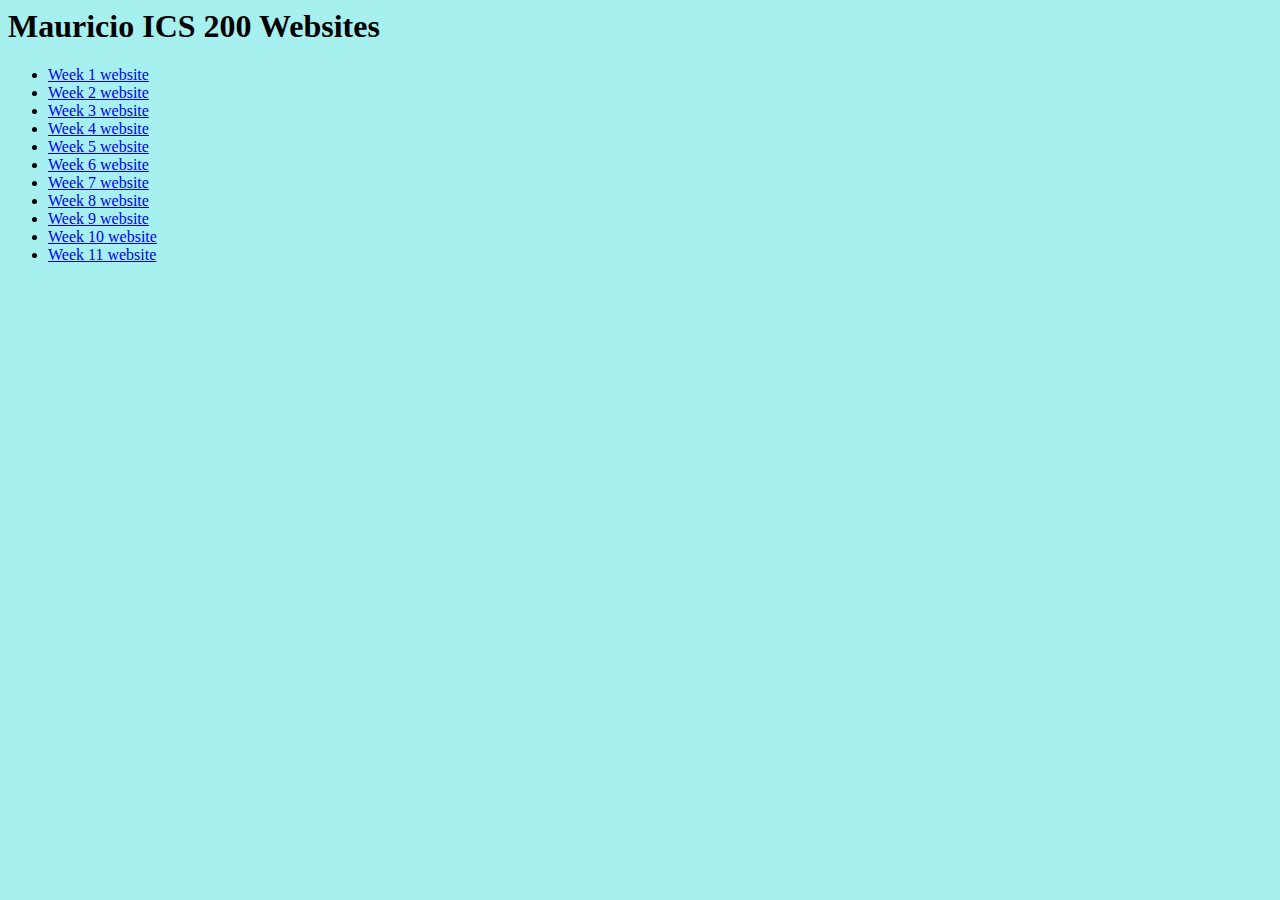
<file: index.html>
<html lang="en">
<head>
    <meta charset="UTF-8">
    <meta name="viewport" content="width=device-width, initial-scale=1.0">
    <title>Document</title>
    <link rel="stylesheet" href="styles.css">
</head>
<body>
    <h1>Mauricio ICS 200 Websites</h1>
    <ul>
        <li>
            <a href="week1/week1.html">Week 1 website</a>
        </li>
        <li>
            <a href="week2/tacos.html">Week 2 website</a>
        </li>
        <li>
            <a href="week3/vid.html">Week 3 website</a>
        </li>
        <li>
            <a href="week4/week4.html">Week 4 website</a>
        </li>
        <li>
            <a href="week5/week5.html">Week 5 website</a>
        </li>
        <li>
            <a href="week6/week6.html">Week 6 website</a>
        </li>
        <li>
            <a href="week7/week7lab.html">Week 7 website</a>
        </li>
        <li>
            <a href="week8/week8lab.html">Week 8 website</a>
        </li>
        <li>
            <a href="week9/odinProject.html">Week 9 website</a>
        </li>
        <li>
            <a href="week10/etchSketch.html">Week 10 website</a>
        </li>
        <li>
            <a href="week11/calculator.html">Week 11 website</a>
        </li>
    </ul>
</body>
</html>
</file>
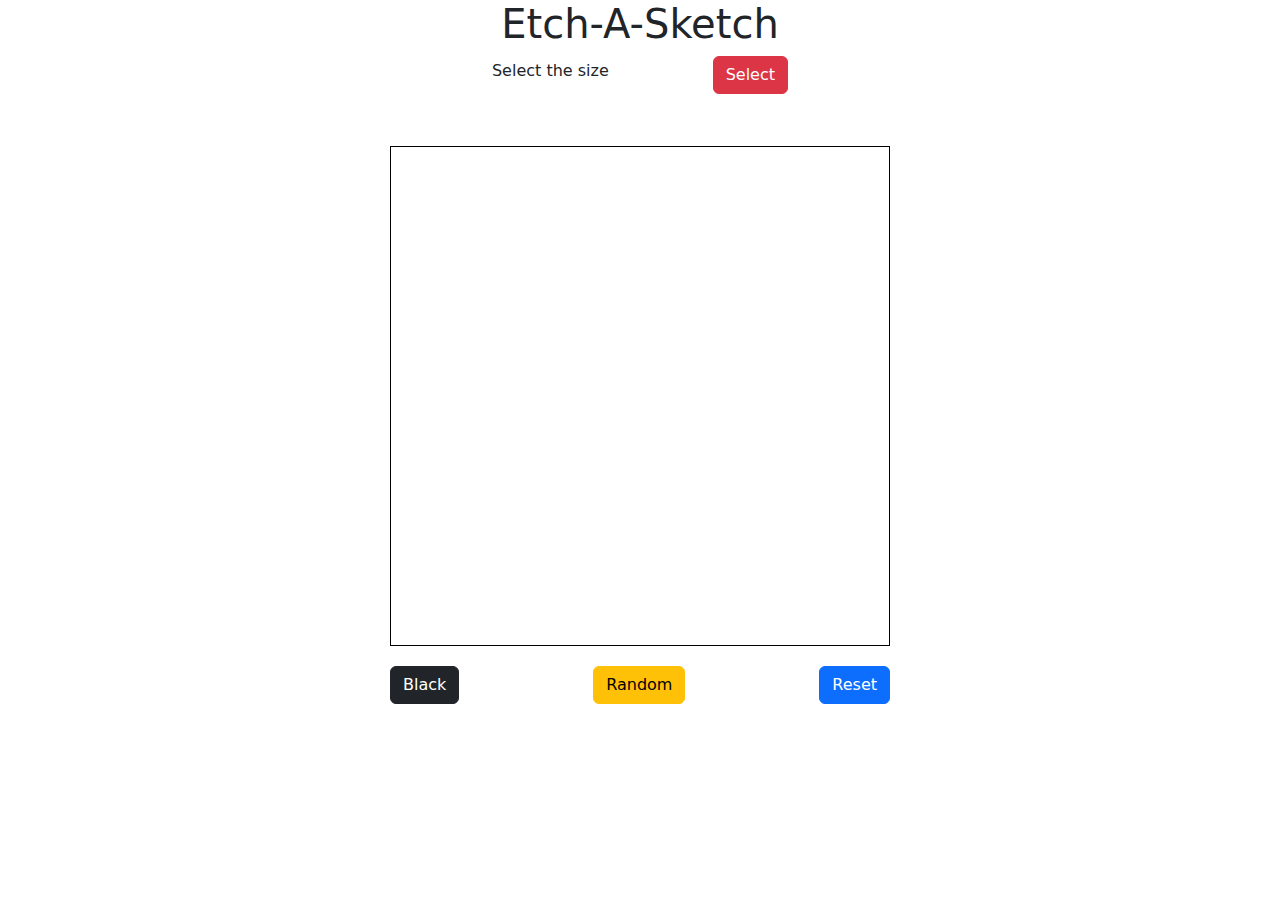
<file: week10/etchSketch.html>
<!DOCTYPE html>
<html>
    <head>    
        <title>Etch-A-Sketch</title>
        <link href="https://cdn.jsdelivr.net/npm/bootstrap@5.3.3/dist/css/bootstrap.min.css" rel="stylesheet" integrity="sha384-QWTKZyjpPEjISv5WaRU9OFeRpok6YctnYmDr5pNlyT2bRjXh0JMhjY6hW+ALEwIH" crossorigin="anonymous">
        <link rel="stylesheet" href="etchSketch.css">
        <script src="etchSketch.js"></script>
    </head>
    <body>
        <h1>Etch-A-Sketch</h1>
        <div class="header">
            <h6>Select the size</h6>
            <button id="popup" class="btn btn-danger">Select</button>
        </div>
        <p id="message"></p>
        <p id="draw"></p>
        <div class="board"></div>
        <div class="footer">
            <button class="btn btn-dark" onclick="setColor('black')">Black</button>
            <button class="btn btn-warning" onclick="setColor('random')">Random</button>
            <button class="btn btn-primary" onclick="resetBoard()">Reset</button>
        </div>
    </body>
</html>
</file>
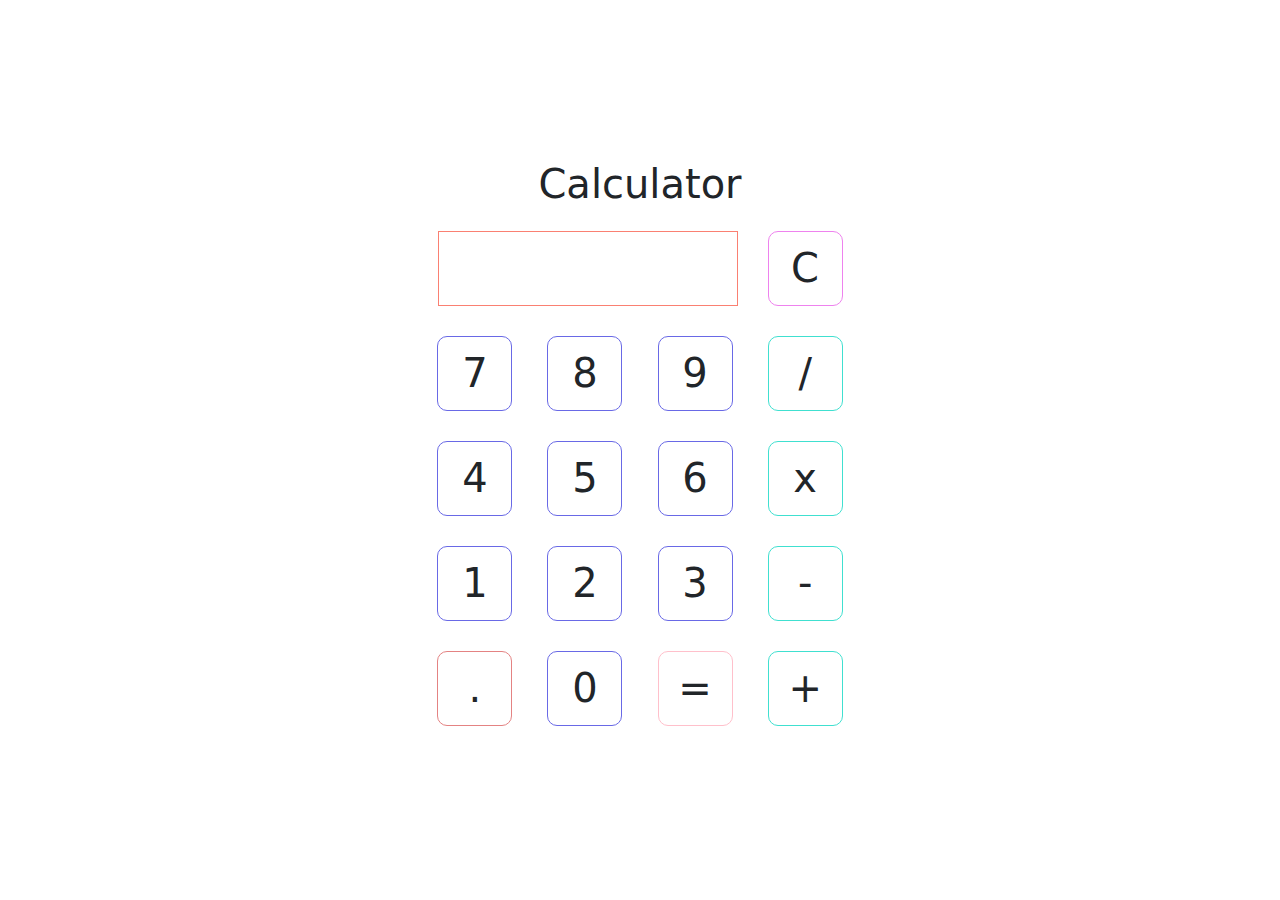
<file: week11/calculator.html>
<!DOCTYPE html>
<html>
    <head>
        <link href="https://cdn.jsdelivr.net/npm/bootstrap@5.3.3/dist/css/bootstrap.min.css" rel="stylesheet" integrity="sha384-QWTKZyjpPEjISv5WaRU9OFeRpok6YctnYmDr5pNlyT2bRjXh0JMhjY6hW+ALEwIH" crossorigin="anonymous">
        <link rel="stylesheet" href="calculator.css">
        <script src="calculator.js"></script>
        <title>Calculator</title>
    </head>
    <body>
        <h1>Calculator</h1>
        <div class="calculator">
            <div class="first-row">
                <div id="screen">
                    <div class="previous"></div>
                    <div class="current"></div>
                </div>
                <button id="clear-btn" class="btn">C</button>
            </div>    
            <div class="other-rows">
                <button class="btn number">7</button>
                <button class="btn number">8</button>
                <button class="btn number">9</button>
                <button class="btn operator">/</button>
            </div>
            <div class="other-rows">
                <button class="btn number">4</button>
                <button class="btn number">5</button>
                <button class="btn number">6</button>
                <button class="btn operator">x</button>
            </div>
            <div class="other-rows">
                <button class="btn number">1</button>
                <button class="btn number">2</button>
                <button class="btn number">3</button>
                <button class="btn operator">-</button>
            </div>
            <div class="other-rows">
                <button class="btn decimal">.</button>
                <button class="btn number">0</button>
                <button class="btn equal">=</button>
                <button class="btn operator">+</button>
            </div>
        </div>
    </body>
</html>
</file>
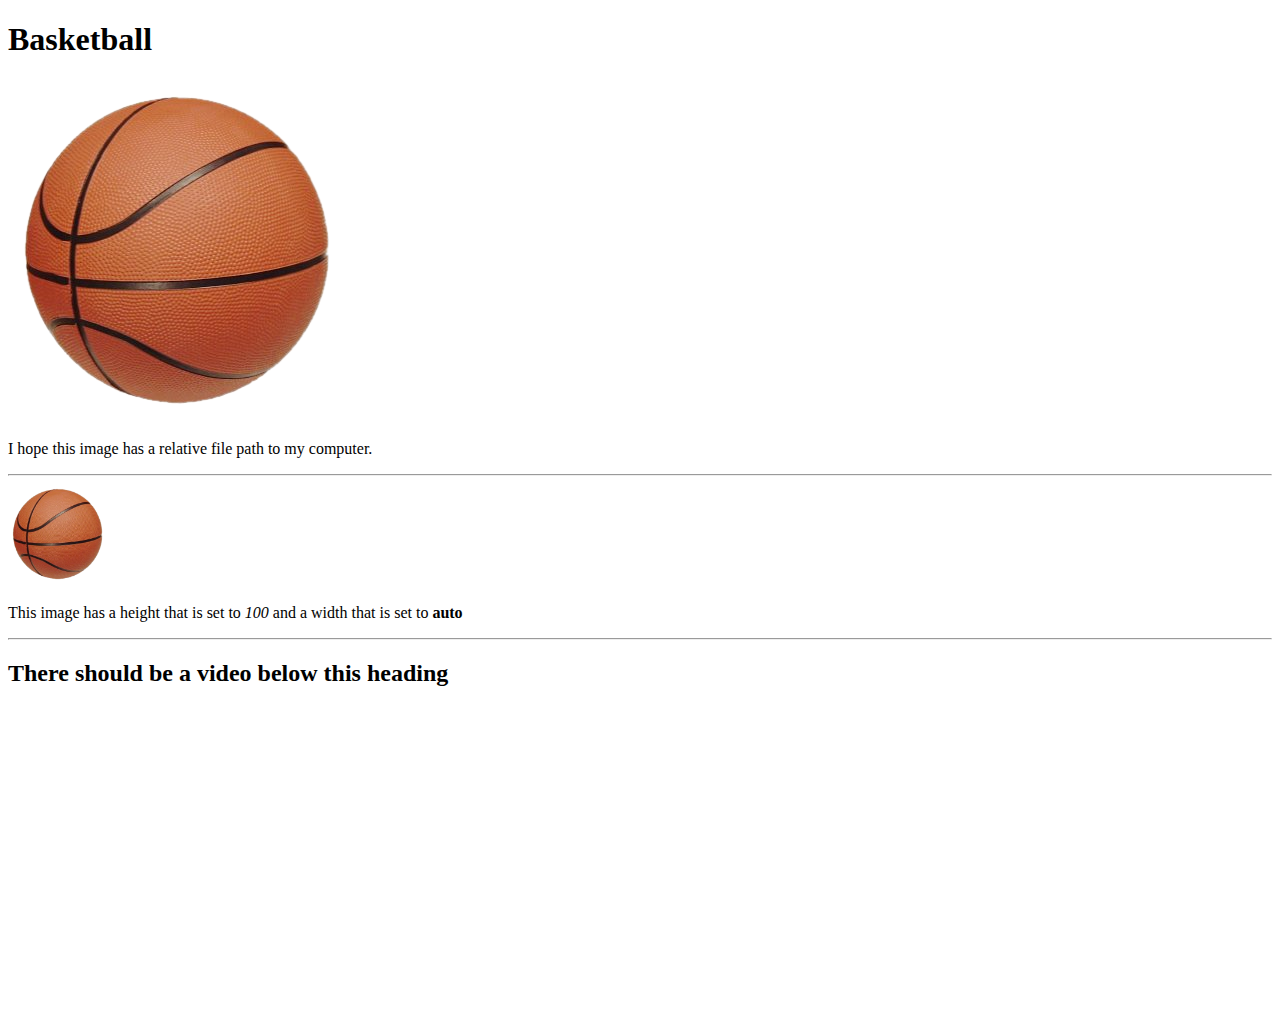
<file: week3/vid.html>
<!DOCTYPE html>
<html>
  <head>
    <title>Week 3</title>
  </head>
  <body>

    <h1>Basketball</h1>
    <img src="Basketball.png">
    <p>I hope this image has a relative file path to my computer.</p>
  <hr>
    <img src="Basketball.png" height="100" width="auto">
    <p>This image has a height that is set to <em>100</em> and a width that is set to <strong>auto</strong></p>
  <hr>
  <h2>There should be a video below this heading</h2>
  <iframe width="560" height="315" src="https://www.youtube.com/embed/WetOYfJ1fGM?si=dzkojPhVJ_kB8jdA" title="YouTube video player" frameborder="0" allow="accelerometer; autoplay; clipboard-write; encrypted-media; gyroscope; picture-in-picture; web-share" allowfullscreen></iframe>   
  </body>
</html>
</file>
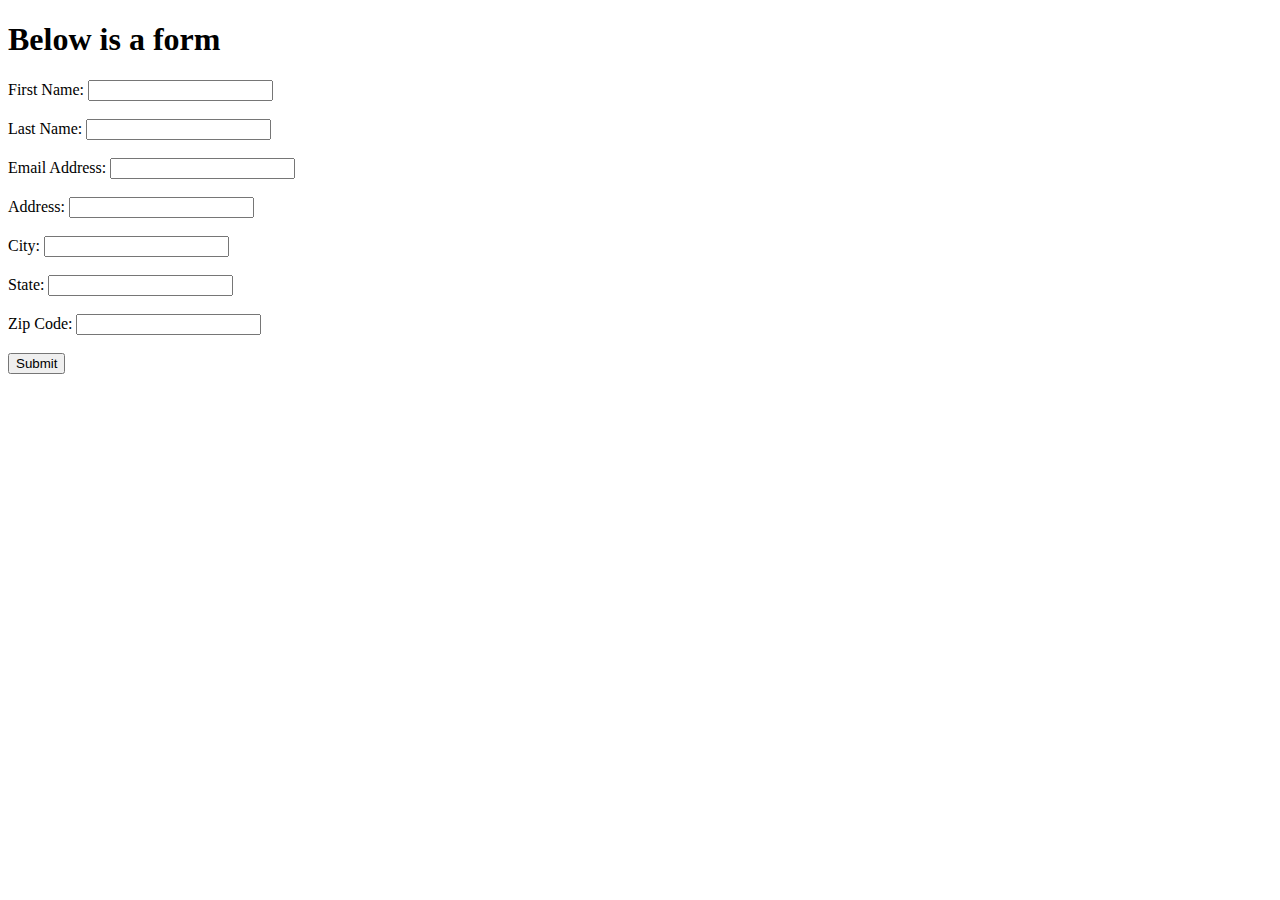
<file: week4/week4.html>
<!DOCTYPE html>
  <html>
    <body>

      <h1>Below is a form</h1>

    <form>
      <label for="first_name">First Name:</label>
      <input type="text" id="first_name" name="first_name">
      <br>
      <br>

      <label for="last_name">Last Name:</label>
      <input type="text" id="last_name" name="last_name">
      <br>
      <br>

      <label for="email">Email Address:</label>
      <input type="email" id="email" name="email">
      <br>
      <br>

      <label for="address">Address:</label>
      <input type="text" id="address" name="address">
      <br>
      <br>

      <label for="city">City:</label>
      <input type="text" id="city" name="city">
      <br>
      <br>

      <label for="state">State:</label>
      <input type="text" id="state" name="state">
      <br>
      <br>

      <label for="zip">Zip Code:</label>
      <input type="number" id="zip" name="state">
      <br>
      <br>

      <input type="submit" value="Submit">
      
    </form>
</file>
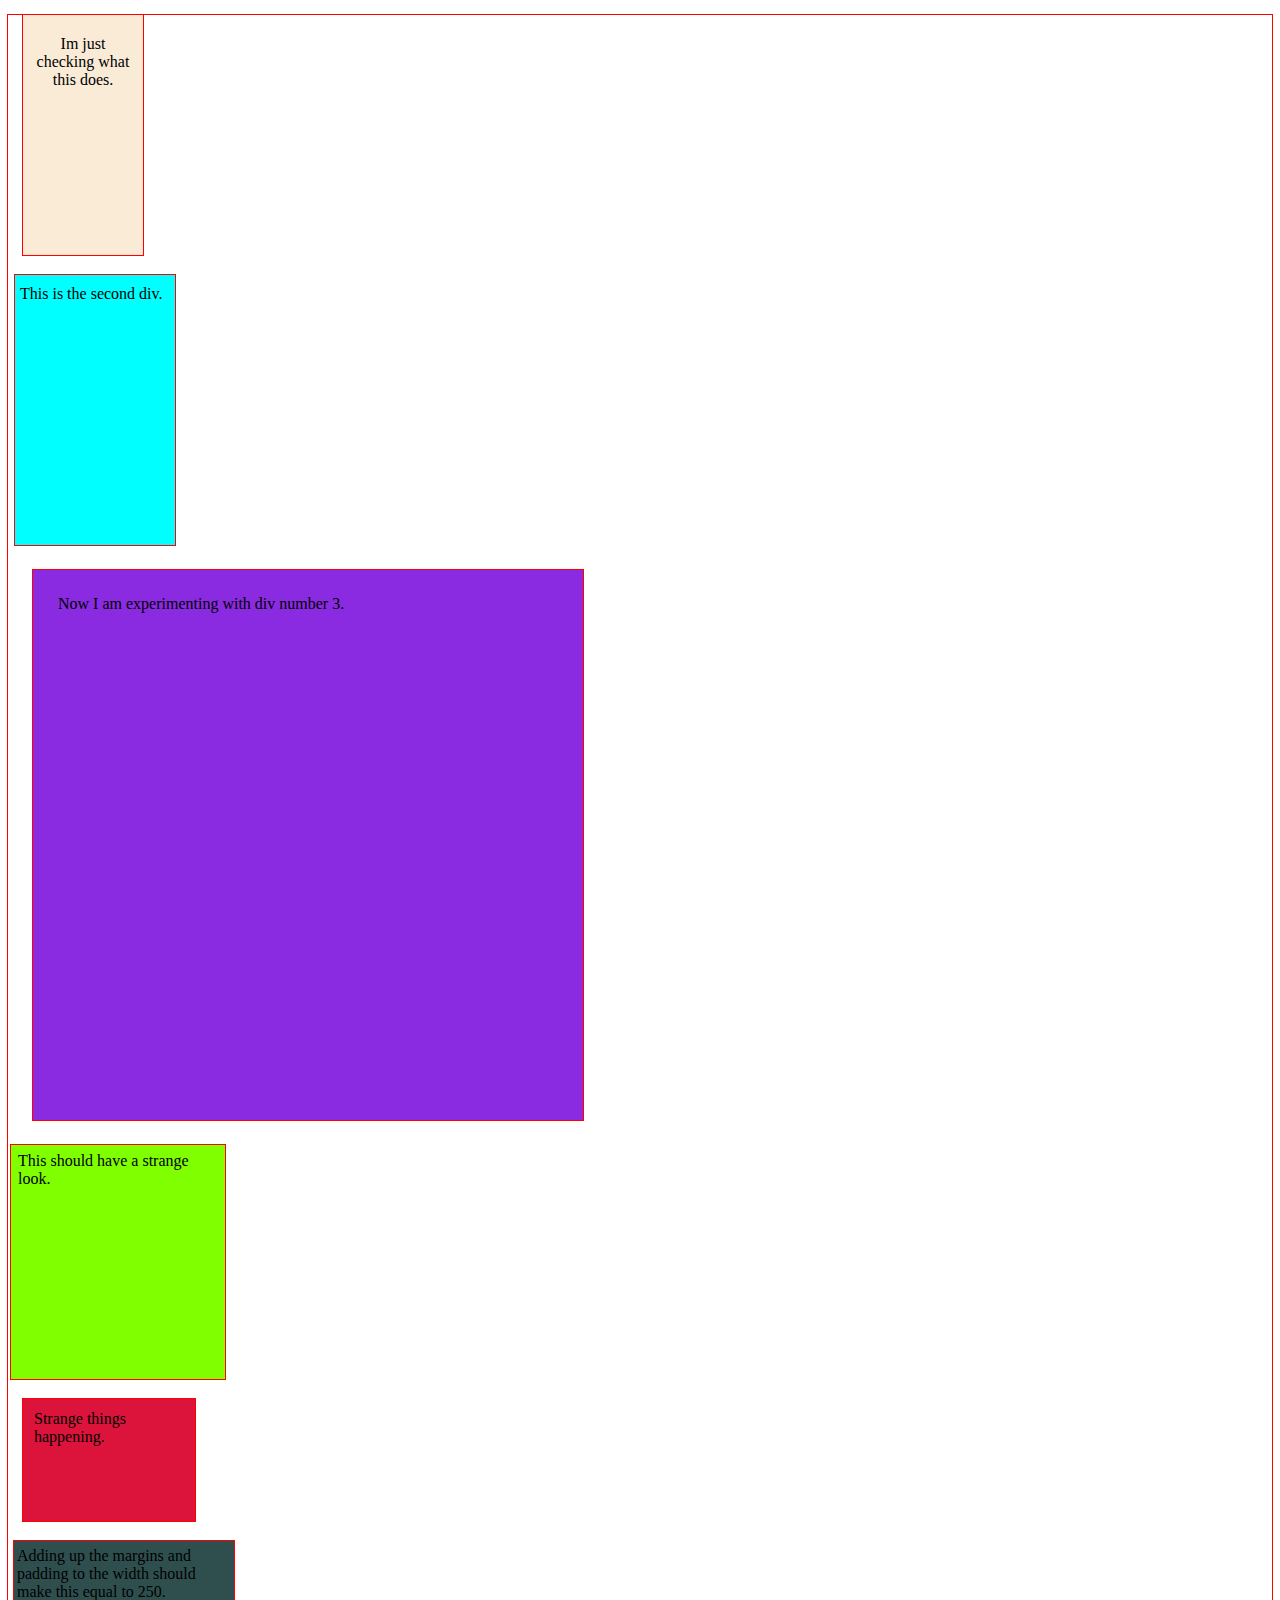
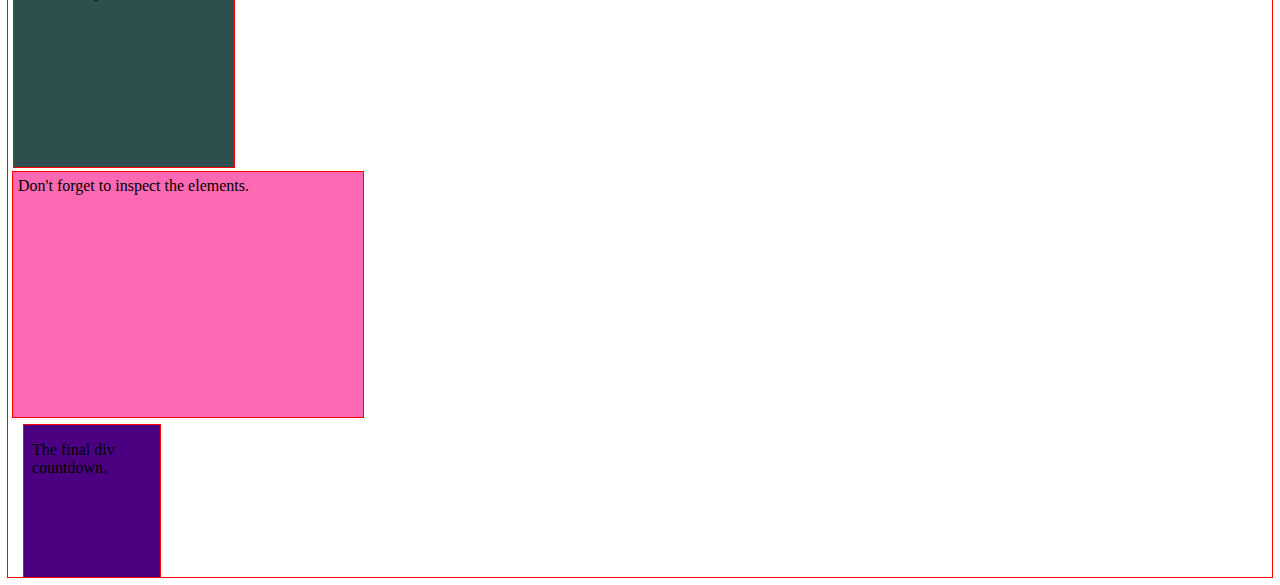
<file: week6/week6.html>
<html lang="en">
<head>
  <meta charset="UTF-8">
  <meta name="viewport" content="width=device-width, initial-scale=1.0">
  <title>Box Model</title>
  <link rel="stylesheet" href="css/week6.css">
</head>
<body>

  <div id="div1">Im just checking what this does.
  </div>
  <div id="div2">This is the second div.    
  </div>
  <div id="div3">Now I am experimenting with div number 3.
  </div>
  <div id="div4">This should have a strange look.    
  </div>
  <div id="div5">Strange things happening.    
  </div>
  <div id="div6">Adding up the margins and padding to the width should make this equal to 250.    
  </div>
  <div id="div7">Don't forget to inspect the elements.    
  </div>
  <div id="div8">The final div countdown.    
  </div>
  
</body>
</html>
</file>
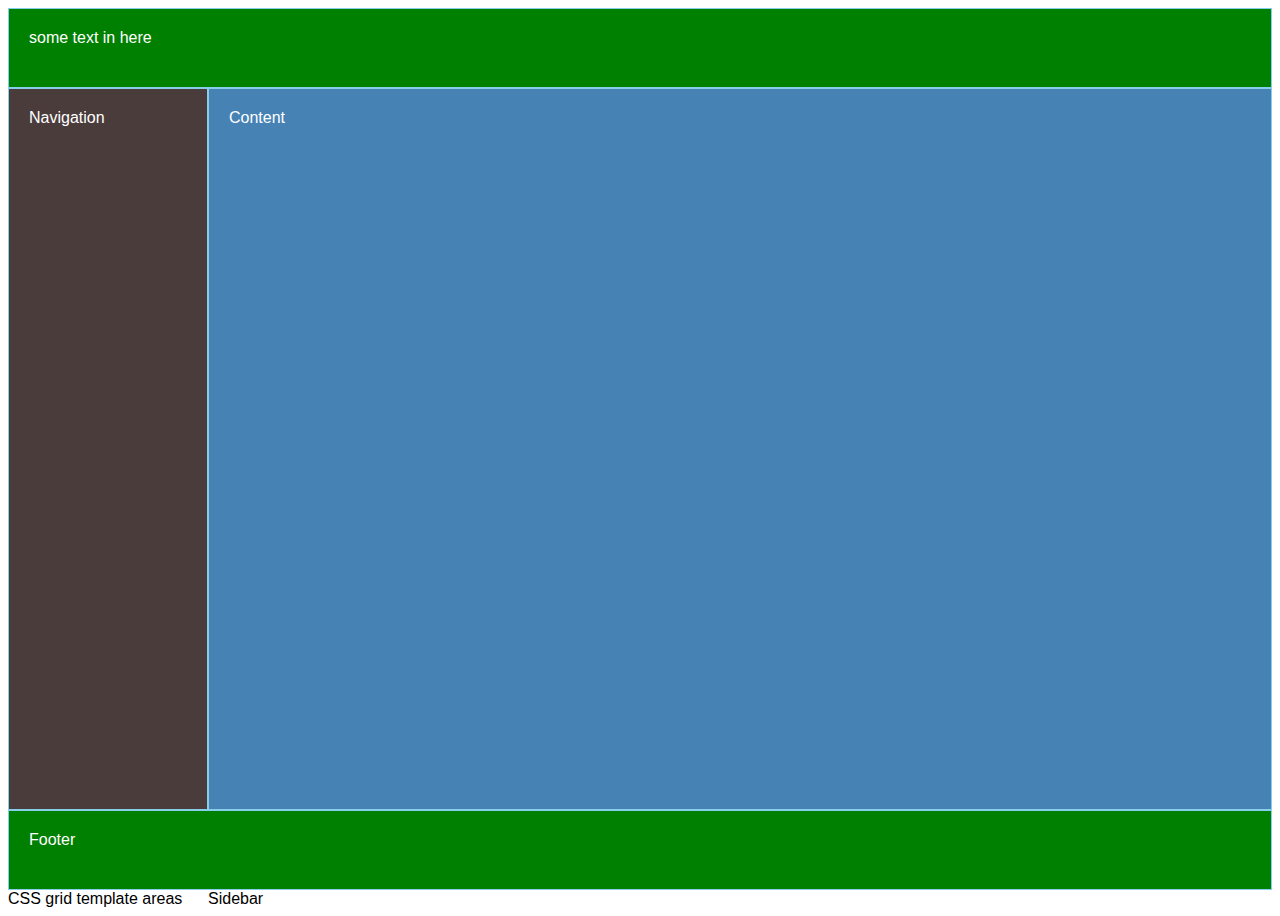
<file: week7/week7lab.html>
<!DOCTYPE html>
<html lang="en">
<head>
    <meta charset="UTF-8">
    <meta name="viewport" content="width=device-width, initial-scale=1.0">
    <link rel="stylesheet" href="week7lab.css"
    <title>CSS grid template areas</title>
</head>
<body>
    <header>some text in here</header>
    <main>Content</main>
    <nav>Navigation</nav>
    <aside>Sidebar</aside>
    <footer>Footer</footer>
</body>
</html>
</file>
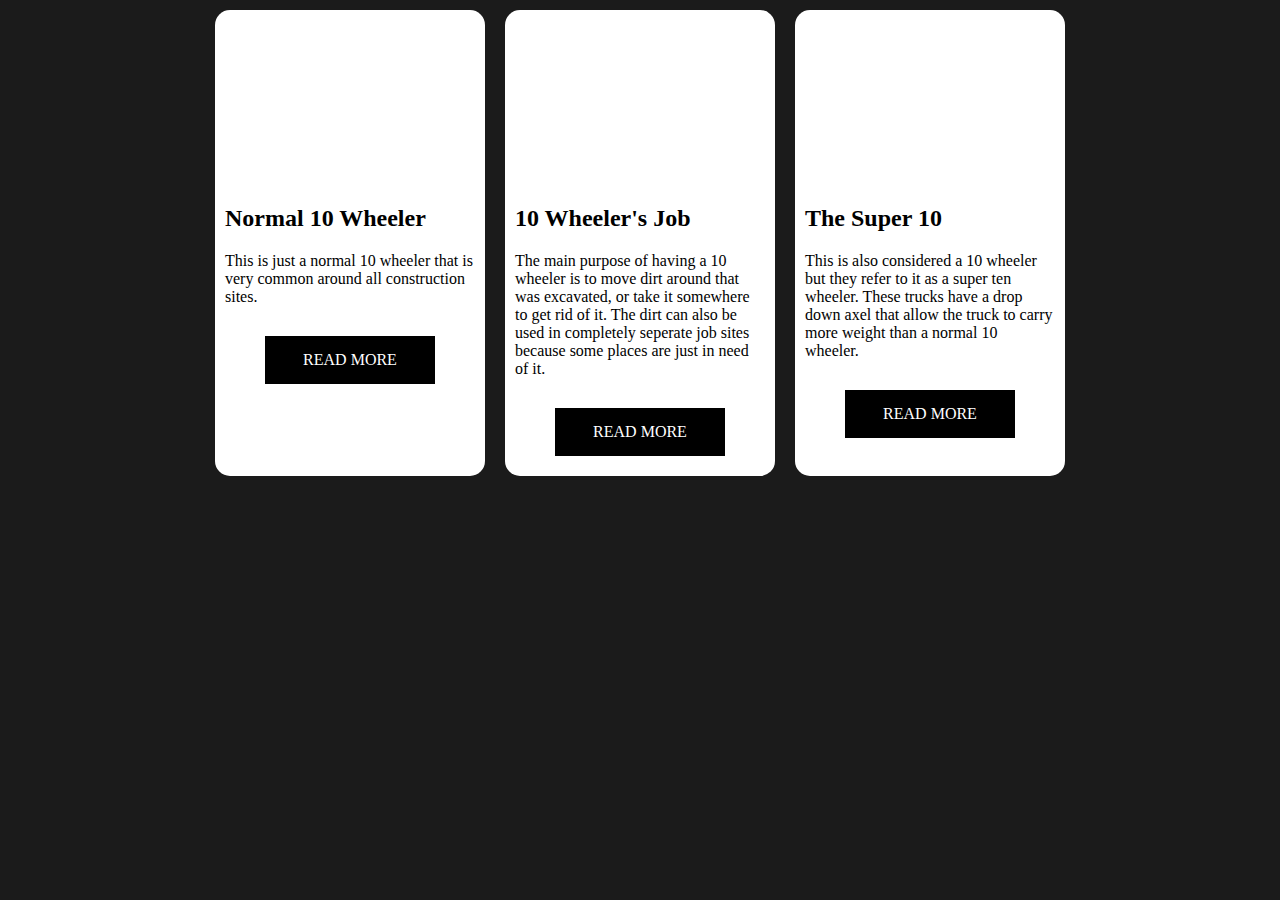
<file: week8/week8lab.html>
<!DOCTYPE html>
<html lang="en">

<head>
    <meta charset="UTF-8">
    <meta name="viewport" content="width=device-width, initial-scale=1.0">
    <title>Responsive Cards</title>
    <link rel="stylesheet" href="week8lab.css">
</head>

<body>

    <section class="container">
        <div class="card">
            <div class="card-image car-1"></div>
            <h2>Normal 10 Wheeler</h2>
            <p>
                This is just a normal 10 wheeler that is very
                common around all construction sites.
            </p>
            <a href="https://en.wikipedia.org/wiki/Dump_truck">READ MORE</a>
        </div>    
        <div class="card">
            <div class="card-image car-2"></div>
            <h2>10 Wheeler's Job</h2>
            <p>
                The main purpose of having a 10 wheeler is to move
                dirt around that was excavated, or take it
                somewhere to get rid of it. The dirt can also be used in 
                completely seperate job sites because some places 
                are just in need of it.
            </p>
            <a href="https://en.wikipedia.org/wiki/Dump_truck">READ MORE</a>
        </div>   
        <div class="card">
            <div class="card-image car-3"></div>
            <h2>The Super 10</h2>
            <p>
                This is also considered a 10 wheeler but they refer to it as
                a super ten wheeler. These trucks have a drop down axel that 
                allow the truck to carry more weight than a normal 10 wheeler.
            </p>
            <a href="https://en.wikipedia.org/wiki/Dump_truck">READ MORE</a>
        </div>   
    </section>
    
</body>
</html>
</file>
<file: styles.css>
* {
    text-align: left;
}

body {
    background-color: rgb(167, 240, 240);
}
</file>
<file: week10/etchSketch.css>
body{
    display: flex;
    justify-content: center;
    align-items: center;
    flex-direction: column;
}

.header{
    display: flex;
    flex-direction: row;
    align-items: center;
    width: 400px;
    justify-content: space-around;
    margin-bottom: 20px;
}

.footer{
    display: flex;
    flex-direction: row;
    justify-content: space-between;
    width: 500px;
    align-items: center;
    margin-top: 20px;
}

.board{
    width: 500px;
    height: 500px;
    display: grid;
    border: 1px solid black;
}
</file>
<file: week11/calculator.css>
body{
    display: flex;
    justify-content: center;
    align-items: center;
    flex-direction: column;
    width: 100vw;
    height: 100vh;
}

.btn{
    height: 75px;
    width: 75px;
    margin: 15px;
    font-size: 40px;
}

.number{
    border: 1px solid rgb(105, 105, 230);
    border-radius: 10px;
}

.number:hover{
    background-color: gray;
}

.operator{
    border: 1px solid turquoise;
    border-radius: 10px;
}

.operator:hover{
    background-color: gray;
}

.decimal{
    border: 1px solid rgb(228, 131, 131);
    border-radius: 10px;
}

.decimal:hover{
    background-color: gray;
}

.equal{
    border: 1px solid pink;
    border-radius: 10px;
}

.equal:hover{
    background-color: gray;
}

#clear-btn{
    border: 1px solid violet;
    border-radius: 10px;
}

#clear-btn:hover{
    background-color: gray;
}

.first-row{
    display: flex;
    justify-content: center;
    align-items: center;
    flex-direction: row;
}

#screen{
    width: 300px;
    border: 1px solid salmon;
    height: 75px;
    margin: 15px;
    display: flex;
    flex-direction: column;
    justify-content: flex-end;
    align-items: flex-end;
}

.previous{
    font-size: 20px;
}

.current{
    font-size: 30px;
}
</file>
<file: week6/css/week6.css>
* {
  outline: 1px solid red;
}
#div1 {
  background-color: antiquewhite;

  text-align: center;

  width: 100px;
  height: 200px;

  padding-left: 10px;
  padding-top: 20px;
  padding-bottom: 20px;
  padding-right: 10px;

  margin-top: 15px;
  margin-left: 15px;
  margin-right: 15px;
  margin-bottom: 15px;
}

#div2 {
  background-color: aqua;
  
  width: 150px;
  height: 250px;

  padding-left: 5px;
  padding-top: 10px;
  padding-bottom: 10px;
  padding-right: 5px;

  margin-top: 20px;
  margin-left: 7px;
  margin-right: 7px;
  margin-bottom: 20px;
}

#div3 {
  background-color: blueviolet;
  
  width: 500px;
  height: 500px;

  padding-left: 25px;
  padding-top: 25px;
  padding-bottom: 25px;
  padding-right: 25px;

  margin-top: 25px;
  margin-left: 25px;
  margin-right: 25px;
  margin-bottom: 25px;
}
#div4 {
  background-color: chartreuse;
  
  width: 200px;
  height: 220px;

  padding-left: 7px;
  padding-top: 7px;
  padding-bottom: 7px;
  padding-right: 7px;

  margin-top: 3px;
  margin-left: 3px;
  margin-right: 3px;
  margin-bottom: 3px;
}
#div5 {
  background-color: crimson;
  
  width: 150px;
  height: 100px;

  padding-left: 11px;
  padding-top: 11px;
  padding-bottom: 11px;
  padding-right: 11px;

  margin-top: 20px;
  margin-left: 15px;
  margin-right: 15px;
  margin-bottom: 20px;
}
#div6 {
  background-color: darkslategray;
  
  width: 214px;
  height: 214px;

  padding-left: 3px;
  padding-top: 6px;
  padding-bottom: 6px;
  padding-right: 3px;

  margin-top: 3px;
  margin-left: 6px;
  margin-right: 6px;
  margin-bottom: 3px;
}
#div7 {
  background-color: hotpink;
  
  width: 340px;
  height: 235px;

  padding-left: 5px;
  padding-top: 5px;
  padding-bottom: 5px;
  padding-right: 5px;

  margin-top: 5px;
  margin-left: 5px;
  margin-right: 5px;
  margin-bottom: 5px;
}
#div8 {
  background-color: indigo;
  
  width: 120px;
  height: 120px;

  padding-left: 8px;
  padding-top: 16px;
  padding-bottom: 16px;
  padding-right: 8px;

  margin-top: 8px;
  margin-left: 16px;
  margin-right: 16px;
  margin-bottom: 8px;
}
</file>
<file: week7/week7lab.css>
* {
    box-sizing: border-box;
    padding: 0;
    margin: 0'
}

body {
    font-family: 'Open Sans', sans-serif;
    font-size: 16px;
    height: 100vh;

    display: grid;
    grid-template-areas:
    'header header header'
    'nav content content'
    'footer footer footer';
  grid-template-columns: 200px 4fr 80px; 
  grid-template-rows: 80px 1fr 80px;
}

header,
footer,
main,
nav {
    background-color: steelblue;
    color: #fff;
    padding: 20px;
    border: skyblue 1px solid;
}

header {
    grid-area: header;
    background-color: green
}

nav {
    grid-area: nav;
    background-color: rgb(75, 60, 60)
}

main {
    grid-area: content;
}

footer {
    background-color: green;
    grid-area: footer;
}
</file>
<file: week8/week8lab.css>
* {
    box-sizing: border-box;
    padding: 0;
    margin: 0;
}

body {
    background: rgb(27, 27, 27);
}

.container {
    display: flex;
    justify-content: center;
    flex-wrap: wrap;
}

.card {
    background: white;
    width: 270px;
    margin: 10px;
    border-radius: 15px;
}

.card-image {
    height: 170px;
    margin-bottom: 15px;
    background-size: cover;
    border-radius: 15px 15px 0 0;
}

.car-1 {
    background-image: url('https://www.poughkeepsiejournal.com/gcdn/-mm-/06b09fedbd70d7c6dd887975514e57f07e416e79/c=0-89-2000-1214/local/-/media/Poughkeepsie/2014/07/10/cphydeparktruck.jpg?width=2000&height=1125&fit=crop&format=pjpg&auto=webp')
}

.car-2 {
    background-image: url('https://wetruckitall.com/wp-content/uploads/2016/10/Super-Ten-Content-1024x576.jpg')
}

.car-3 {
    background-image: url('https://www.pulltarps.com/wp-content/uploads/2018/09/1080x566_BlogImages_01.jpg')
}

.card h2 {
    padding: 10px;
}

.card p {
    padding: 10px;
}

.card a {
    background-color: black;
    color: white;
    padding: 15px 20px;
    display: block;
    text-align: center;
    margin: 20px 50px;
    text-decoration: none;
}

.card:hover {
    background-color: rgb(62,62,62);
    color: white;
    cursor: pointer;
    transform: scale(1.03);
    transition: all 1s ease;
}
</file>
